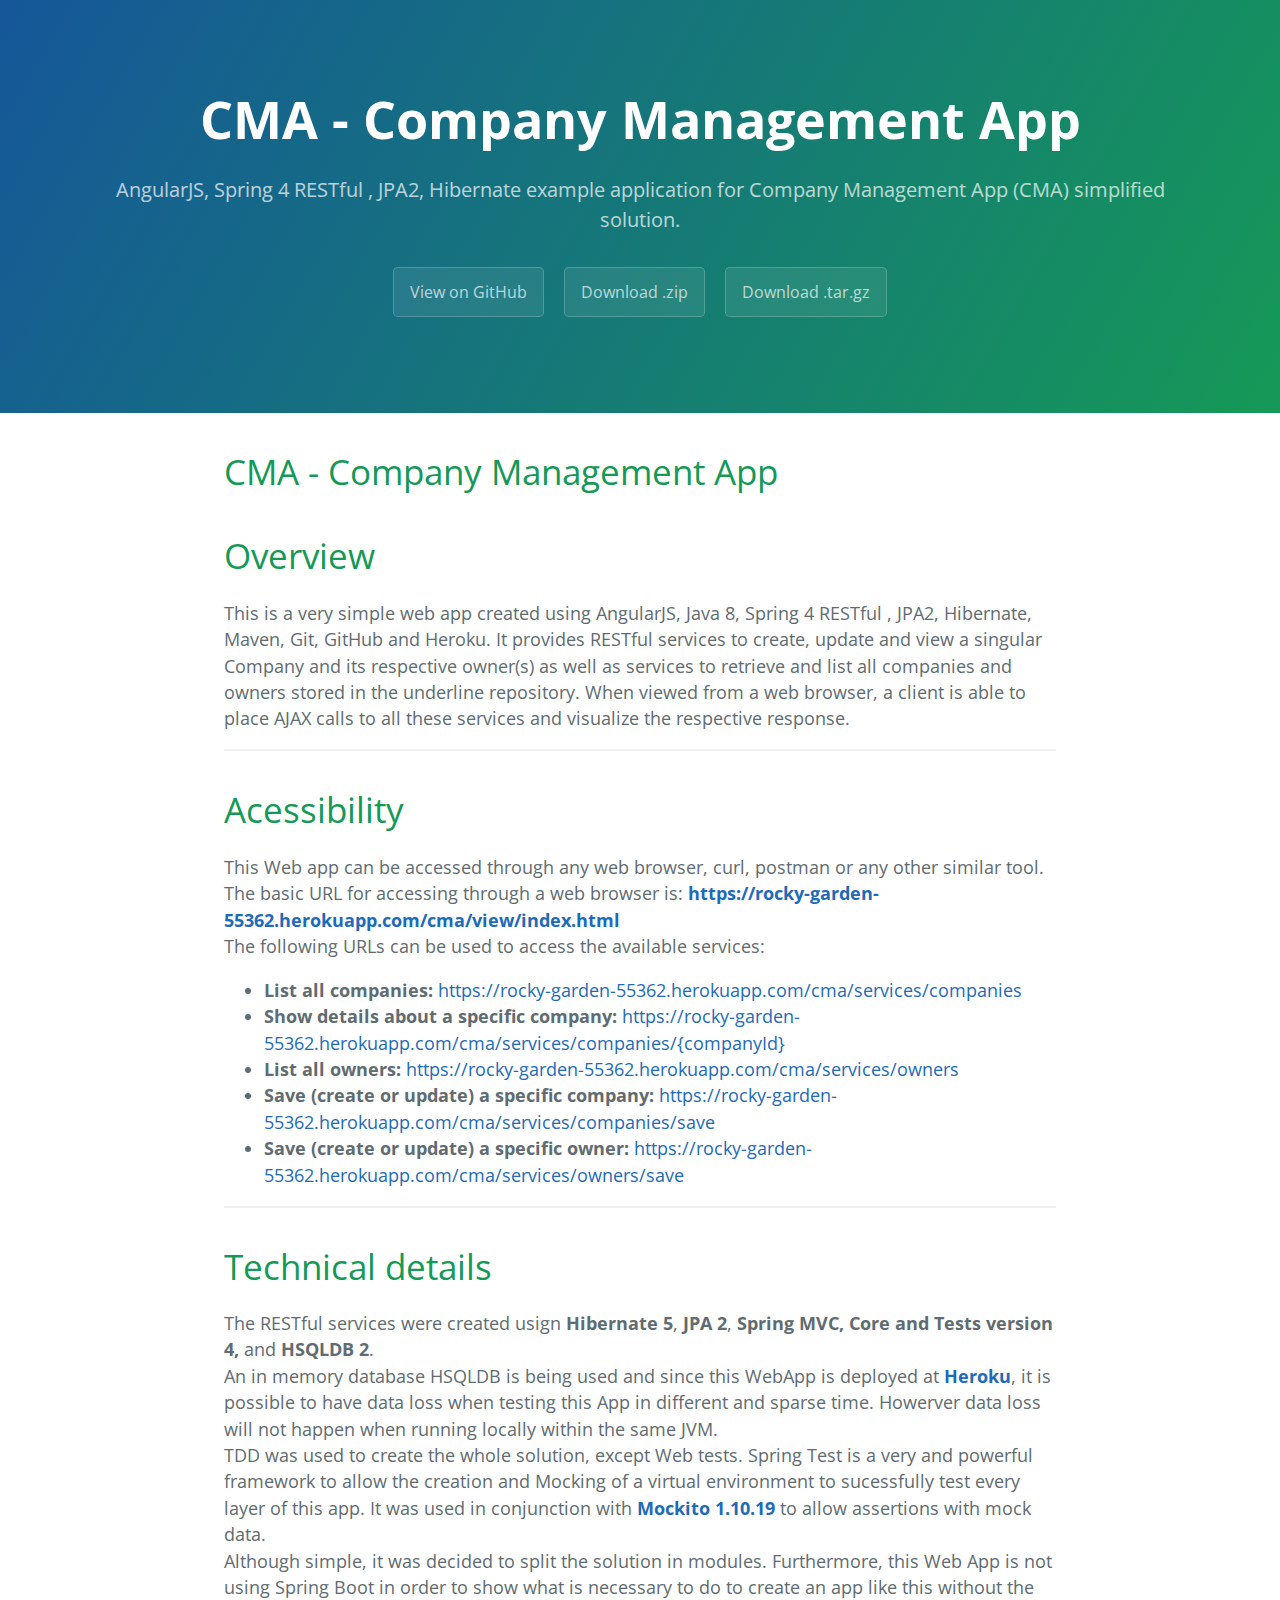
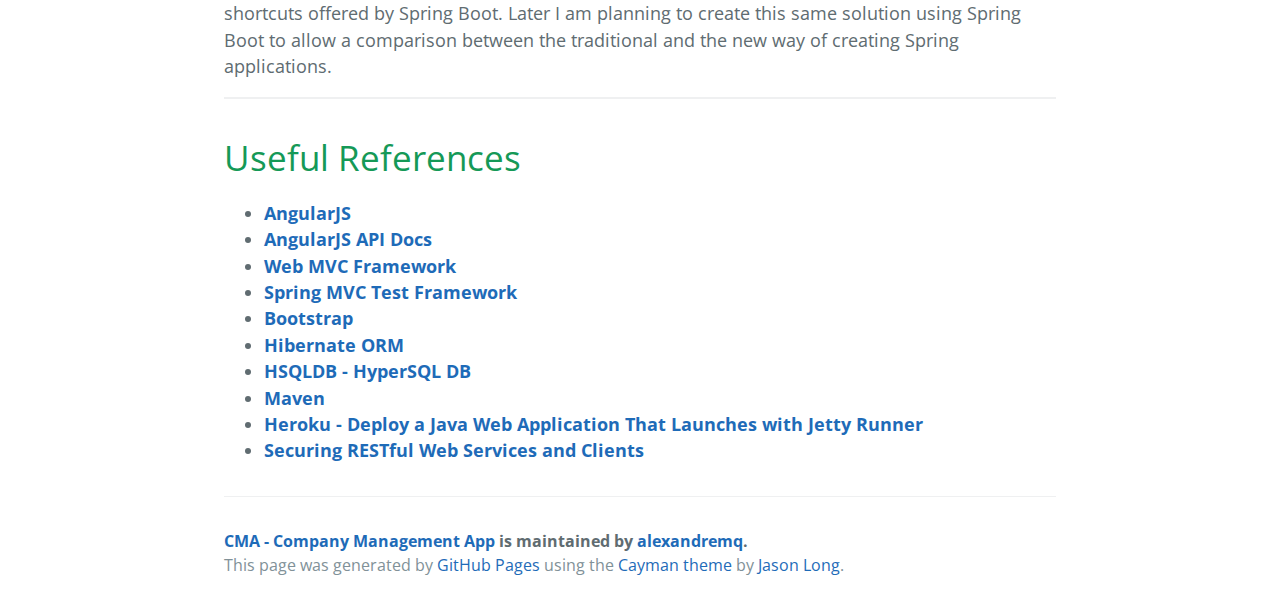
<file: index.html>
<!DOCTYPE html>
<html lang="en-us">
  <head>
    <meta charset="UTF-8">
    <title>CMA - Company Management App by alexandremq</title>
    <meta name="viewport" content="width=device-width, initial-scale=1">
    <link rel="stylesheet" type="text/css" href="stylesheets/normalize.css" media="screen">
    <link href='https://fonts.googleapis.com/css?family=Open+Sans:400,700' rel='stylesheet' type='text/css'>
    <link rel="stylesheet" type="text/css" href="stylesheets/stylesheet.css" media="screen">
    <link rel="stylesheet" type="text/css" href="stylesheets/github-light.css" media="screen">
  </head>
  <body>
    <section class="page-header">
      <h1 class="project-name">CMA - Company Management App</h1>
      <h2 class="project-tagline">AngularJS, Spring 4 RESTful , JPA2, Hibernate example application for Company Management App (CMA) simplified solution.</h2>
      <a href="https://github.com/alexandremq/cma" class="btn">View on GitHub</a>
      <a href="https://github.com/alexandremq/cma/zipball/master" class="btn">Download .zip</a>
      <a href="https://github.com/alexandremq/cma/tarball/master" class="btn">Download .tar.gz</a>
    </section>

    <section class="main-content">
      <h1>
<a id="cma---company-management-app" class="anchor" href="#cma---company-management-app" aria-hidden="true"><span aria-hidden="true" class="octicon octicon-link"></span></a>CMA - Company Management App</h1>

<h1>
<a id="overview" class="anchor" href="#overview" aria-hidden="true"><span aria-hidden="true" class="octicon octicon-link"></span></a>Overview</h1>

<p>This is a very simple web app created using AngularJS, Java 8, Spring 4 RESTful , JPA2, Hibernate, Maven, Git, GitHub and Heroku. It provides RESTful services to create, update and view a singular Company and its respective owner(s) as well as services to retrieve and list all companies and owners stored in the underline repository. When viewed from a web browser, a client is able to place AJAX calls to all these services and visualize the respective response.</p>

<hr>

<h1>
<a id="acessibility" class="anchor" href="#acessibility" aria-hidden="true"><span aria-hidden="true" class="octicon octicon-link"></span></a>Acessibility</h1>

<p>This Web app can be accessed through any web browser, curl, postman or any other similar tool.<br>
The basic URL for accessing through a web browser is: <strong><a href="https://rocky-garden-55362.herokuapp.com/cma/view/index.html">https://rocky-garden-55362.herokuapp.com/cma/view/index.html</a></strong><br>
The following URLs can be used to access the available services:</p>

<ul>
<li>
<strong>List all companies:</strong> <a href="https://rocky-garden-55362.herokuapp.com/cma/services/companies">https://rocky-garden-55362.herokuapp.com/cma/services/companies</a>
</li>
<li>
<strong>Show details about a specific company:</strong> <a href="https://rocky-garden-55362.herokuapp.com/cma/services/companies/%7BcompanyId%7D">https://rocky-garden-55362.herokuapp.com/cma/services/companies/{companyId}</a>
</li>
<li>
<strong>List all owners:</strong> <a href="https://rocky-garden-55362.herokuapp.com/cma/services/owners">https://rocky-garden-55362.herokuapp.com/cma/services/owners</a>
</li>
<li>
<strong>Save (create or update) a specific company:</strong> <a href="https://rocky-garden-55362.herokuapp.com/cma/services/companies/save">https://rocky-garden-55362.herokuapp.com/cma/services/companies/save</a>
</li>
<li>
<strong>Save (create or update) a specific owner:</strong> <a href="https://rocky-garden-55362.herokuapp.com/cma/services/owners/save">https://rocky-garden-55362.herokuapp.com/cma/services/owners/save</a>
</li>
</ul>

<hr>

<h1>
<a id="technical-details" class="anchor" href="#technical-details" aria-hidden="true"><span aria-hidden="true" class="octicon octicon-link"></span></a>Technical details</h1>

<p>The RESTful services were created usign <strong>Hibernate 5</strong>, <strong>JPA 2</strong>, <strong>Spring MVC, Core and Tests version 4,</strong> and <strong>HSQLDB 2</strong>.<br>
An in memory database HSQLDB is being used and since this WebApp is deployed at <strong><a href="https://dashboard.heroku.com">Heroku</a></strong>, it is possible to have data loss when testing this App in different and sparse time. Howerver data loss will not happen when running locally within the same JVM.<br>
TDD was used to create the whole solution, except Web tests. Spring Test is a very and powerful framework to allow the creation and Mocking of a virtual environment to sucessfully test every layer of this app. It was used in conjunction with <strong><a href="http://mockito.org">Mockito 1.10.19</a></strong> to allow assertions with mock data.<br>
Although simple, it was decided to split the solution in modules. Furthermore, this Web App is not using Spring Boot in order to show what is necessary to do to create an app like this without the shortcuts offered by Spring Boot. Later I am planning to create this same solution using Spring Boot to allow a comparison between the traditional and the new way of creating Spring applications.</p>

<hr>

<h1>
<a id="useful-references" class="anchor" href="#useful-references" aria-hidden="true"><span aria-hidden="true" class="octicon octicon-link"></span></a>Useful References</h1>

<ul>
<li><strong><a href="https://angularjs.org">AngularJS</a></strong></li>
<li><strong><a href="https://docs.angularjs.org/api">AngularJS API Docs</a></strong></li>
<li><strong><a href="http://docs.spring.io/spring/docs/current/spring-framework-reference/html/mvc.html#mvc-servlet">Web MVC Framework</a></strong></li>
<li><strong><a href="http://docs.spring.io/spring/docs/current/spring-framework-reference/html/integration-testing.html#spring-mvc-test-framework">Spring MVC Test Framework</a></strong></li>
<li>
<strong><a href="http://getbootstrap.com">Bootstrap</a></strong> </li>
<li><strong><a href="hibernate%20interview%20questions">Hibernate ORM</a></strong></li>
<li><strong><a href="http://hsqldb.org">HSQLDB - HyperSQL DB</a></strong></li>
<li><strong><a href="http://maven.apache.org">Maven</a></strong></li>
<li><strong><a href="https://devcenter.heroku.com/articles/deploy-a-java-web-application-that-launches-with-jetty-runner">Heroku - Deploy a Java Web Application That Launches with Jetty Runner</a></strong></li>
<li><strong><a href="http://docs.oracle.com/middleware/1212/wls/RESTF/secure-restful-service.htm#RESTF280">Securing RESTful Web Services and Clients</a></strong></li>
</ul>

      <footer class="site-footer">
        <span class="site-footer-owner"><a href="https://github.com/alexandremq/cma">CMA - Company Management App</a> is maintained by <a href="https://github.com/alexandremq">alexandremq</a>.</span>

        <span class="site-footer-credits">This page was generated by <a href="https://pages.github.com">GitHub Pages</a> using the <a href="https://github.com/jasonlong/cayman-theme">Cayman theme</a> by <a href="https://twitter.com/jasonlong">Jason Long</a>.</span>
      </footer>

    </section>

  
  </body>
</html>
</file>
<file: stylesheets/stylesheet.css>
* {
  box-sizing: border-box; }

body {
  padding: 0;
  margin: 0;
  font-family: "Open Sans", "Helvetica Neue", Helvetica, Arial, sans-serif;
  font-size: 16px;
  line-height: 1.5;
  color: #606c71; }

a {
  color: #1e6bb8;
  text-decoration: none; }
  a:hover {
    text-decoration: underline; }

.btn {
  display: inline-block;
  margin-bottom: 1rem;
  color: rgba(255, 255, 255, 0.7);
  background-color: rgba(255, 255, 255, 0.08);
  border-color: rgba(255, 255, 255, 0.2);
  border-style: solid;
  border-width: 1px;
  border-radius: 0.3rem;
  transition: color 0.2s, background-color 0.2s, border-color 0.2s; }
  .btn + .btn {
    margin-left: 1rem; }

.btn:hover {
  color: rgba(255, 255, 255, 0.8);
  text-decoration: none;
  background-color: rgba(255, 255, 255, 0.2);
  border-color: rgba(255, 255, 255, 0.3); }

@media screen and (min-width: 64em) {
  .btn {
    padding: 0.75rem 1rem; } }

@media screen and (min-width: 42em) and (max-width: 64em) {
  .btn {
    padding: 0.6rem 0.9rem;
    font-size: 0.9rem; } }

@media screen and (max-width: 42em) {
  .btn {
    display: block;
    width: 100%;
    padding: 0.75rem;
    font-size: 0.9rem; }
    .btn + .btn {
      margin-top: 1rem;
      margin-left: 0; } }

.page-header {
  color: #fff;
  text-align: center;
  background-color: #159957;
  background-image: linear-gradient(120deg, #155799, #159957); }

@media screen and (min-width: 64em) {
  .page-header {
    padding: 5rem 6rem; } }

@media screen and (min-width: 42em) and (max-width: 64em) {
  .page-header {
    padding: 3rem 4rem; } }

@media screen and (max-width: 42em) {
  .page-header {
    padding: 2rem 1rem; } }

.project-name {
  margin-top: 0;
  margin-bottom: 0.1rem; }

@media screen and (min-width: 64em) {
  .project-name {
    font-size: 3.25rem; } }

@media screen and (min-width: 42em) and (max-width: 64em) {
  .project-name {
    font-size: 2.25rem; } }

@media screen and (max-width: 42em) {
  .project-name {
    font-size: 1.75rem; } }

.project-tagline {
  margin-bottom: 2rem;
  font-weight: normal;
  opacity: 0.7; }

@media screen and (min-width: 64em) {
  .project-tagline {
    font-size: 1.25rem; } }

@media screen and (min-width: 42em) and (max-width: 64em) {
  .project-tagline {
    font-size: 1.15rem; } }

@media screen and (max-width: 42em) {
  .project-tagline {
    font-size: 1rem; } }

.main-content :first-child {
  margin-top: 0; }
.main-content img {
  max-width: 100%; }
.main-content h1, .main-content h2, .main-content h3, .main-content h4, .main-content h5, .main-content h6 {
  margin-top: 2rem;
  margin-bottom: 1rem;
  font-weight: normal;
  color: #159957; }
.main-content p {
  margin-bottom: 1em; }
.main-content code {
  padding: 2px 4px;
  font-family: Consolas, "Liberation Mono", Menlo, Courier, monospace;
  font-size: 0.9rem;
  color: #383e41;
  background-color: #f3f6fa;
  border-radius: 0.3rem; }
.main-content pre {
  padding: 0.8rem;
  margin-top: 0;
  margin-bottom: 1rem;
  font: 1rem Consolas, "Liberation Mono", Menlo, Courier, monospace;
  color: #567482;
  word-wrap: normal;
  background-color: #f3f6fa;
  border: solid 1px #dce6f0;
  border-radius: 0.3rem; }
  .main-content pre > code {
    padding: 0;
    margin: 0;
    font-size: 0.9rem;
    color: #567482;
    word-break: normal;
    white-space: pre;
    background: transparent;
    border: 0; }
.main-content .highlight {
  margin-bottom: 1rem; }
  .main-content .highlight pre {
    margin-bottom: 0;
    word-break: normal; }
.main-content .highlight pre, .main-content pre {
  padding: 0.8rem;
  overflow: auto;
  font-size: 0.9rem;
  line-height: 1.45;
  border-radius: 0.3rem; }
.main-content pre code, .main-content pre tt {
  display: inline;
  max-width: initial;
  padding: 0;
  margin: 0;
  overflow: initial;
  line-height: inherit;
  word-wrap: normal;
  background-color: transparent;
  border: 0; }
  .main-content pre code:before, .main-content pre code:after, .main-content pre tt:before, .main-content pre tt:after {
    content: normal; }
.main-content ul, .main-content ol {
  margin-top: 0; }
.main-content blockquote {
  padding: 0 1rem;
  margin-left: 0;
  color: #819198;
  border-left: 0.3rem solid #dce6f0; }
  .main-content blockquote > :first-child {
    margin-top: 0; }
  .main-content blockquote > :last-child {
    margin-bottom: 0; }
.main-content table {
  display: block;
  width: 100%;
  overflow: auto;
  word-break: normal;
  word-break: keep-all; }
  .main-content table th {
    font-weight: bold; }
  .main-content table th, .main-content table td {
    padding: 0.5rem 1rem;
    border: 1px solid #e9ebec; }
.main-content dl {
  padding: 0; }
  .main-content dl dt {
    padding: 0;
    margin-top: 1rem;
    font-size: 1rem;
    font-weight: bold; }
  .main-content dl dd {
    padding: 0;
    margin-bottom: 1rem; }
.main-content hr {
  height: 2px;
  padding: 0;
  margin: 1rem 0;
  background-color: #eff0f1;
  border: 0; }

@media screen and (min-width: 64em) {
  .main-content {
    max-width: 64rem;
    padding: 2rem 6rem;
    margin: 0 auto;
    font-size: 1.1rem; } }

@media screen and (min-width: 42em) and (max-width: 64em) {
  .main-content {
    padding: 2rem 4rem;
    font-size: 1.1rem; } }

@media screen and (max-width: 42em) {
  .main-content {
    padding: 2rem 1rem;
    font-size: 1rem; } }

.site-footer {
  padding-top: 2rem;
  margin-top: 2rem;
  border-top: solid 1px #eff0f1; }

.site-footer-owner {
  display: block;
  font-weight: bold; }

.site-footer-credits {
  color: #819198; }

@media screen and (min-width: 64em) {
  .site-footer {
    font-size: 1rem; } }

@media screen and (min-width: 42em) and (max-width: 64em) {
  .site-footer {
    font-size: 1rem; } }

@media screen and (max-width: 42em) {
  .site-footer {
    font-size: 0.9rem; } }
</file>
<file: stylesheets/github-light.css>
/*
   Copyright 2014 GitHub Inc.

   Licensed under the Apache License, Version 2.0 (the "License");
   you may not use this file except in compliance with the License.
   You may obtain a copy of the License at

       http://www.apache.org/licenses/LICENSE-2.0

   Unless required by applicable law or agreed to in writing, software
   distributed under the License is distributed on an "AS IS" BASIS,
   WITHOUT WARRANTIES OR CONDITIONS OF ANY KIND, either express or implied.
   See the License for the specific language governing permissions and
   limitations under the License.

*/

.pl-c /* comment */ {
  color: #969896;
}

.pl-c1      /* constant, markup.raw, meta.diff.header, meta.module-reference, meta.property-name, support, support.constant, support.variable, variable.other.constant */,
.pl-s .pl-v /* string variable */ {
  color: #0086b3;
}

.pl-e  /* entity */,
.pl-en /* entity.name */ {
  color: #795da3;
}

.pl-s .pl-s1 /* string source */,
.pl-smi      /* storage.modifier.import, storage.modifier.package, storage.type.java, variable.other, variable.parameter.function */ {
  color: #333;
}

.pl-ent /* entity.name.tag */ {
  color: #63a35c;
}

.pl-k /* keyword, storage, storage.type */ {
  color: #a71d5d;
}

.pl-pds              /* punctuation.definition.string, string.regexp.character-class */,
.pl-s                /* string */,
.pl-s .pl-pse .pl-s1 /* string punctuation.section.embedded source */,
.pl-sr               /* string.regexp */,
.pl-sr .pl-cce       /* string.regexp constant.character.escape */,
.pl-sr .pl-sra       /* string.regexp string.regexp.arbitrary-repitition */,
.pl-sr .pl-sre       /* string.regexp source.ruby.embedded */ {
  color: #183691;
}

.pl-v /* variable */ {
  color: #ed6a43;
}

.pl-id /* invalid.deprecated */ {
  color: #b52a1d;
}

.pl-ii /* invalid.illegal */ {
  background-color: #b52a1d;
  color: #f8f8f8;
}

.pl-sr .pl-cce /* string.regexp constant.character.escape */ {
  color: #63a35c;
  font-weight: bold;
}

.pl-ml /* markup.list */ {
  color: #693a17;
}

.pl-mh        /* markup.heading */,
.pl-mh .pl-en /* markup.heading entity.name */,
.pl-ms        /* meta.separator */ {
  color: #1d3e81;
  font-weight: bold;
}

.pl-mq /* markup.quote */ {
  color: #008080;
}

.pl-mi /* markup.italic */ {
  color: #333;
  font-style: italic;
}

.pl-mb /* markup.bold */ {
  color: #333;
  font-weight: bold;
}

.pl-md /* markup.deleted, meta.diff.header.from-file */ {
  background-color: #ffecec;
  color: #bd2c00;
}

.pl-mi1 /* markup.inserted, meta.diff.header.to-file */ {
  background-color: #eaffea;
  color: #55a532;
}

.pl-mdr /* meta.diff.range */ {
  color: #795da3;
  font-weight: bold;
}

.pl-mo /* meta.output */ {
  color: #1d3e81;
}
</file>
